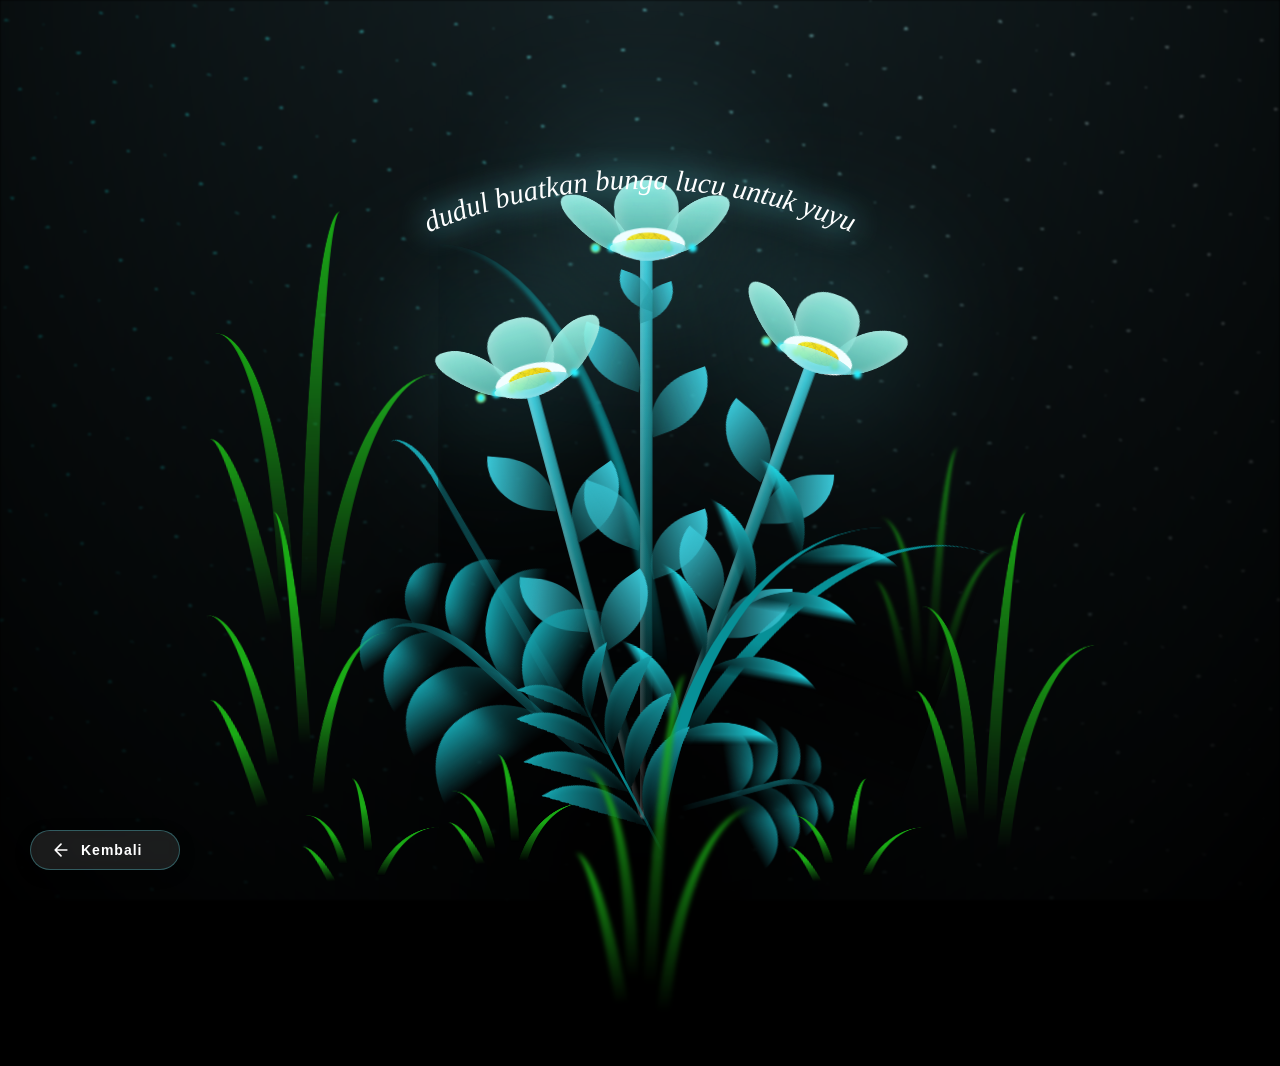
<file: bonus/flower.html>
<!DOCTYPE html>
<html lang="en">
<head>
    <meta charset="UTF-8">
    <meta http-equiv="X-UA-Compatible" content="IE=edge">
    <meta name="viewport" content="width=device-width, initial-scale=1.0">
    <link rel="stylesheet" href="css/main.css">
    <link rel="stylesheet" href="../mobile.css" media= "(max-width: 768px)">
    <link rel="icon" href="img/flowers.png" type="image/x-icon">
    <title>flowers</title>
</head>
<body class="container typing">
  
  <!-- Pembuat code: https://codepen.io/mdusmanansari/pen/BamepLe -->
    <div class="night"></div>
    <div class="flowers">
      <div class="flower flower--1">
        <div class="flower__leafs flower__leafs--1">
          <div class="flower__leaf flower__leaf--1"></div>
          <div class="flower__leaf flower__leaf--2"></div>
          <div class="flower__leaf flower__leaf--3"></div>
          <div class="flower__leaf flower__leaf--4"></div>
          <div class="flower__white-circle"></div>
  
          <div class="flower__light flower__light--1"></div>
          <div class="flower__light flower__light--2"></div>
          <div class="flower__light flower__light--3"></div>
          <div class="flower__light flower__light--4"></div>
          <div class="flower__light flower__light--5"></div>
          <div class="flower__light flower__light--6"></div>
          <div class="flower__light flower__light--7"></div>
          <div class="flower__light flower__light--8"></div>
  
        </div>
        <div class="flower__line">
          <div class="flower__line__leaf flower__line__leaf--1"></div>
          <div class="flower__line__leaf flower__line__leaf--2"></div>
          <div class="flower__line__leaf flower__line__leaf--3"></div>
          <div class="flower__line__leaf flower__line__leaf--4"></div>
          <div class="flower__line__leaf flower__line__leaf--5"></div>
          <div class="flower__line__leaf flower__line__leaf--6"></div>
        </div>
      </div>
  
      <div class="flower flower--2">
        <div class="flower__leafs flower__leafs--2">
          <div class="flower__leaf flower__leaf--1"></div>
          <div class="flower__leaf flower__leaf--2"></div>
          <div class="flower__leaf flower__leaf--3"></div>
          <div class="flower__leaf flower__leaf--4"></div>
          <div class="flower__white-circle"></div>
  
          <div class="flower__light flower__light--1"></div>
          <div class="flower__light flower__light--2"></div>
          <div class="flower__light flower__light--3"></div>
          <div class="flower__light flower__light--4"></div>
          <div class="flower__light flower__light--5"></div>
          <div class="flower__light flower__light--6"></div>
          <div class="flower__light flower__light--7"></div>
          <div class="flower__light flower__light--8"></div>
  
        </div>
        <div class="flower__line">
          <div class="flower__line__leaf flower__line__leaf--1"></div>
          <div class="flower__line__leaf flower__line__leaf--2"></div>
          <div class="flower__line__leaf flower__line__leaf--3"></div>
          <div class="flower__line__leaf flower__line__leaf--4"></div>
        </div>
      </div>
  
      <div class="flower flower--3">
        <div class="flower__leafs flower__leafs--3">
          <div class="flower__leaf flower__leaf--1"></div>
          <div class="flower__leaf flower__leaf--2"></div>
          <div class="flower__leaf flower__leaf--3"></div>
          <div class="flower__leaf flower__leaf--4"></div>
          <div class="flower__white-circle"></div>
  
          <div class="flower__light flower__light--1"></div>
          <div class="flower__light flower__light--2"></div>
          <div class="flower__light flower__light--3"></div>
          <div class="flower__light flower__light--4"></div>
          <div class="flower__light flower__light--5"></div>
          <div class="flower__light flower__light--6"></div>
          <div class="flower__light flower__light--7"></div>
          <div class="flower__light flower__light--8"></div>
  
        </div>
        <div class="flower__line">
          <div class="flower__line__leaf flower__line__leaf--1"></div>
          <div class="flower__line__leaf flower__line__leaf--2"></div>
          <div class="flower__line__leaf flower__line__leaf--3"></div>
          <div class="flower__line__leaf flower__line__leaf--4"></div>
        </div>
      </div>
  
      <div class="grow-ans" style="--d:1.2s">
        <div class="flower__g-long">
          <div class="flower__g-long__top"></div>
          <div class="flower__g-long__bottom"></div>
        </div>
      </div>
  
      <div class="growing-grass">
        <div class="flower__grass flower__grass--1">
          <div class="flower__grass--top"></div>
          <div class="flower__grass--bottom"></div>
          <div class="flower__grass__leaf flower__grass__leaf--1"></div>
          <div class="flower__grass__leaf flower__grass__leaf--2"></div>
          <div class="flower__grass__leaf flower__grass__leaf--3"></div>
          <div class="flower__grass__leaf flower__grass__leaf--4"></div>
          <div class="flower__grass__leaf flower__grass__leaf--5"></div>
          <div class="flower__grass__leaf flower__grass__leaf--6"></div>
          <div class="flower__grass__leaf flower__grass__leaf--7"></div>
          <div class="flower__grass__leaf flower__grass__leaf--8"></div>
          <div class="flower__grass__overlay"></div>
        </div>
      </div>
  
      <div class="growing-grass">
        <div class="flower__grass flower__grass--2">
          <div class="flower__grass--top"></div>
          <div class="flower__grass--bottom"></div>
          <div class="flower__grass__leaf flower__grass__leaf--1"></div>
          <div class="flower__grass__leaf flower__grass__leaf--2"></div>
          <div class="flower__grass__leaf flower__grass__leaf--3"></div>
          <div class="flower__grass__leaf flower__grass__leaf--4"></div>
          <div class="flower__grass__leaf flower__grass__leaf--5"></div>
          <div class="flower__grass__leaf flower__grass__leaf--6"></div>
          <div class="flower__grass__leaf flower__grass__leaf--7"></div>
          <div class="flower__grass__leaf flower__grass__leaf--8"></div>
          <div class="flower__grass__overlay"></div>
        </div>
      </div>
  
      <div class="grow-ans" style="--d:2.4s">
        <div class="flower__g-right flower__g-right--1">
          <div class="leaf"></div>
        </div>
      </div>
  
      <div class="grow-ans" style="--d:2.8s">
        <div class="flower__g-right flower__g-right--2">
          <div class="leaf"></div>
        </div>
      </div>
  
      <div class="grow-ans" style="--d:2.8s">
        <div class="flower__g-front">
          <div class="flower__g-front__leaf-wrapper flower__g-front__leaf-wrapper--1">
            <div class="flower__g-front__leaf"></div>
          </div>
          <div class="flower__g-front__leaf-wrapper flower__g-front__leaf-wrapper--2">
            <div class="flower__g-front__leaf"></div>
          </div>
          <div class="flower__g-front__leaf-wrapper flower__g-front__leaf-wrapper--3">
            <div class="flower__g-front__leaf"></div>
          </div>
          <div class="flower__g-front__leaf-wrapper flower__g-front__leaf-wrapper--4">
            <div class="flower__g-front__leaf"></div>
          </div>
          <div class="flower__g-front__leaf-wrapper flower__g-front__leaf-wrapper--5">
            <div class="flower__g-front__leaf"></div>
          </div>
          <div class="flower__g-front__leaf-wrapper flower__g-front__leaf-wrapper--6">
            <div class="flower__g-front__leaf"></div>
          </div>
          <div class="flower__g-front__leaf-wrapper flower__g-front__leaf-wrapper--7">
            <div class="flower__g-front__leaf"></div>
          </div>
          <div class="flower__g-front__leaf-wrapper flower__g-front__leaf-wrapper--8">
            <div class="flower__g-front__leaf"></div>
          </div>
          <div class="flower__g-front__line"></div>
        </div>
      </div>
  
      <div class="grow-ans" style="--d:3.2s">
        <div class="flower__g-fr">
          <div class="leaf"></div>
          <div class="flower__g-fr__leaf flower__g-fr__leaf--1"></div>
          <div class="flower__g-fr__leaf flower__g-fr__leaf--2"></div>
          <div class="flower__g-fr__leaf flower__g-fr__leaf--3"></div>
          <div class="flower__g-fr__leaf flower__g-fr__leaf--4"></div>
          <div class="flower__g-fr__leaf flower__g-fr__leaf--5"></div>
          <div class="flower__g-fr__leaf flower__g-fr__leaf--6"></div>
          <div class="flower__g-fr__leaf flower__g-fr__leaf--7"></div>
          <div class="flower__g-fr__leaf flower__g-fr__leaf--8"></div>
        </div>
      </div>
  
      <div class="long-g long-g--0">
        <div class="grow-ans" style="--d:3s">
          <div class="leaf leaf--0"></div>
        </div>
        <div class="grow-ans" style="--d:2.2s">
          <div class="leaf leaf--1"></div>
        </div>
        <div class="grow-ans" style="--d:3.4s">
          <div class="leaf leaf--2"></div>
        </div>
        <div class="grow-ans" style="--d:3.6s">
          <div class="leaf leaf--3"></div>
        </div>
      </div>
  
      <div class="long-g long-g--1">
        <div class="grow-ans" style="--d:3.6s">
          <div class="leaf leaf--0"></div>
        </div>
        <div class="grow-ans" style="--d:3.8s">
          <div class="leaf leaf--1"></div>
        </div>
        <div class="grow-ans" style="--d:4s">
          <div class="leaf leaf--2"></div>
        </div>
        <div class="grow-ans" style="--d:4.2s">
          <div class="leaf leaf--3"></div>
        </div>
      </div>
  
      <div class="long-g long-g--2">
        <div class="grow-ans" style="--d:4s">
          <div class="leaf leaf--0"></div>
        </div>
        <div class="grow-ans" style="--d:4.2s">
          <div class="leaf leaf--1"></div>
        </div>
        <div class="grow-ans" style="--d:4.4s">
          <div class="leaf leaf--2"></div>
        </div>
        <div class="grow-ans" style="--d:4.6s">
          <div class="leaf leaf--3"></div>
        </div>
      </div>
  
      <div class="long-g long-g--3">
        <div class="grow-ans" style="--d:4s">
          <div class="leaf leaf--0"></div>
        </div>
        <div class="grow-ans" style="--d:4.2s">
          <div class="leaf leaf--1"></div>
        </div>
        <div class="grow-ans" style="--d:3s">
          <div class="leaf leaf--2"></div>
        </div>
        <div class="grow-ans" style="--d:3.6s">
          <div class="leaf leaf--3"></div>
        </div>
      </div>
  
      <div class="long-g long-g--4">
        <div class="grow-ans" style="--d:4s">
          <div class="leaf leaf--0"></div>
        </div>
        <div class="grow-ans" style="--d:4.2s">
          <div class="leaf leaf--1"></div>
        </div>
        <div class="grow-ans" style="--d:3s">
          <div class="leaf leaf--2"></div>
        </div>
        <div class="grow-ans" style="--d:3.6s">
          <div class="leaf leaf--3"></div>
        </div>
      </div>
  
      <div class="long-g long-g--5">
        <div class="grow-ans" style="--d:4s">
          <div class="leaf leaf--0"></div>
        </div>
        <div class="grow-ans" style="--d:4.2s">
          <div class="leaf leaf--1"></div>
        </div>
        <div class="grow-ans" style="--d:3s">
          <div class="leaf leaf--2"></div>
        </div>
        <div class="grow-ans" style="--d:3.6s">
          <div class="leaf leaf--3"></div>
        </div>
      </div>
  
      <div class="long-g long-g--6">
        <div class="grow-ans" style="--d:4.2s">
          <div class="leaf leaf--0"></div>
        </div>
        <div class="grow-ans" style="--d:4.4s">
          <div class="leaf leaf--1"></div>
        </div>
        <div class="grow-ans" style="--d:4.6s">
          <div class="leaf leaf--2"></div>
        </div>
        <div class="grow-ans" style="--d:4.8s">
          <div class="leaf leaf--3"></div>
        </div>
      </div>
  
      <div class="long-g long-g--7">
        <div class="grow-ans" style="--d:3s">
          <div class="leaf leaf--0"></div>
        </div>
        <div class="grow-ans" style="--d:3.2s">
          <div class="leaf leaf--1"></div>
        </div>
        <div class="grow-ans" style="--d:3.5s">
          <div class="leaf leaf--2"></div>
        </div>
        <div class="grow-ans" style="--d:3.6s">
          <div class="leaf leaf--3"></div>
        </div>
      </div>
    </div>



<div id="dynamic-surprise-yuyu" style="
position: fixed;
    top: 5%; /* Kasih jarak dikit dari paling atas */
    left: 50%;
    transform: translateX(-50%);
    width: 95%; /* Jangan 100% biar gak mepet pinggir layar HP */
    max-width: 900px;
    z-index: 9999;
    pointer-events: none;
">
    <svg viewBox="0 0 500 200" style="overflow: visible;">
        <path id="lovePathDynamic" d="M 50,150 Q 250,10 450,150" fill="transparent" />
        <text style="
font-family: 'Georgia', serif;
            font-style: italic;
            fill: #ffffff;
            filter: drop-shadow(0 0 8px #6bf0ff);
            text-anchor: middle;
        ">
            <textPath id="text-target" href="#lovePathDynamic" startOffset="50%">
                </textPath>
        </text>
    </svg>

    <script>
        const messages = [
            "dudul buatkan bunga lucu untuk yuyu",
            "semoga yuyuna suka ya",
            "terimakasih sudah selalu ada buat dudul",
            "dan terimakasih tetap mau bertahan",
            "senang rasanya bisa mengenal yuyu",
            "dudul disini tetap bersyukur",
            "karena yuyu ada dikehidupan dudul",
            "semoga yuyu senang",
            "dengan web buatan dudul yang sederhana",
        ];

        let i = 0;
        const textElement = document.getElementById('text-target');

        function updateText() {
            textElement.style.transition = "opacity 1s";
            textElement.style.opacity = 0;

            setTimeout(() => {
                textElement.textContent = messages[i];
                textElement.style.opacity = 1;
                
                i = (i + 1) % messages.length;
            }, 1000);
        }
        updateText();
        setInterval(updateText, 5000);
    </script>

    <style>
        #text-target {
            transition: opacity 1s ease-in-out;
        }
    </style>
</div>

<a href="../index.html" class="btn-back">
  <svg width="20" height="20" viewBox="0 0 24 24" fill="none" stroke="currentColor" stroke-width="2" stroke-linecap="round" stroke-linejoin="round">
    <path d="M19 12H5M12 19l-7-7 7-7"/>
  </svg>
  <span>Kembali</span>
</a>

<style>
  .btn-back {
    position: fixed;
    bottom: 30px;
    left: 30px;
    display: flex;
    align-items: center;
    gap: 10px;
    padding: 12px 20px;
    width: 150px;
    height: 40px;
    background: rgba(255, 255, 255, 0.1);
    backdrop-filter: blur(10px);
    -webkit-backdrop-filter: blur(10px);
    border: 1px solid rgba(107, 240, 255, 0.3);
    border-radius: 50px;
    color: #ffffff;
    text-decoration: none;
    font-family: 'Arial', sans-serif;
    font-size: 14px;
    font-weight: bold;
    letter-spacing: 1px;
    z-index: 10000;
    transition: all 0.3s ease;
    box-shadow: 0 4px 15px rgba(0, 0, 0, 0.3);
  }

  .btn-back:hover {
    background: rgba(107, 240, 255, 0.2);
    border-color: #6bf0ff;
    transform: translateY(-3px);
    box-shadow: 0 0 20px rgba(107, 240, 255, 0.5);
    color: #6bf0ff;
  }

  .btn-back svg {
    transition: transform 0.3s ease;
  }

  .btn-back:hover svg {
    transform: translateX(-5px);
  }

  /* Responsif buat HP */
  @media (max-width: 600px) {
    .btn-back {
      bottom: 20px;
      left: 20px;
      padding: 10px 16px;
      font-size: 12px;
    }
  }
</style>

    <script src="main.js"></script>
  </body>
</html>
</file>
<file: bonus/css/main.css>
*,
*::after,
*::before {
  padding: 0;
  margin: 0;
  box-sizing: border-box;
}

:root {
  --dark-color: #000;
}

body {
  display: flex;
  align-items: flex-end;
  justify-content: center;
  min-height: 100vh;
  background-color: var(--dark-color);
  overflow: hidden;
  perspective: 1000px;
}


.night {
  position: fixed;
  left: 50%;
  top: 0;
  transform: translateX(-50%);
  width: 100%;
  height: 100%;
  filter: blur(0.1vmin);
  background-image: radial-gradient(ellipse at top, transparent 0%, var(--dark-color)), radial-gradient(ellipse at bottom, var(--dark-color), rgba(145, 233, 255, 0.2)), repeating-linear-gradient(220deg, rgb(0, 0, 0) 0px, rgb(0, 0, 0) 19px, transparent 19px, transparent 22px), repeating-linear-gradient(189deg, rgb(0, 0, 0) 0px, rgb(0, 0, 0) 19px, transparent 19px, transparent 22px), repeating-linear-gradient(148deg, rgb(0, 0, 0) 0px, rgb(0, 0, 0) 19px, transparent 19px, transparent 22px), linear-gradient(90deg, rgb(0, 255, 250), rgb(240, 240, 240));
}

.flowers {
  position: relative;
  transform: scale(0.9);
}

.flower {
  position: absolute;
  bottom: 10vmin;
  transform-origin: bottom center;
  z-index: 10;
  --fl-speed: 0.8s;
}
.flower--1 {
  -webkit-animation: moving-flower-1 4s linear infinite;
          animation: moving-flower-1 4s linear infinite;
}
.flower--1 .flower__line {
  height: 70vmin;
  -webkit-animation-delay: 0.3s;
          animation-delay: 0.3s;
}
.flower--1 .flower__line__leaf--1 {
  -webkit-animation: blooming-leaf-right var(--fl-speed) 1.6s backwards;
          animation: blooming-leaf-right var(--fl-speed) 1.6s backwards;
}
.flower--1 .flower__line__leaf--2 {
  -webkit-animation: blooming-leaf-right var(--fl-speed) 1.4s backwards;
          animation: blooming-leaf-right var(--fl-speed) 1.4s backwards;
}
.flower--1 .flower__line__leaf--3 {
  -webkit-animation: blooming-leaf-left var(--fl-speed) 1.2s backwards;
          animation: blooming-leaf-left var(--fl-speed) 1.2s backwards;
}
.flower--1 .flower__line__leaf--4 {
  -webkit-animation: blooming-leaf-left var(--fl-speed) 1s backwards;
          animation: blooming-leaf-left var(--fl-speed) 1s backwards;
}
.flower--1 .flower__line__leaf--5 {
  -webkit-animation: blooming-leaf-right var(--fl-speed) 1.8s backwards;
          animation: blooming-leaf-right var(--fl-speed) 1.8s backwards;
}
.flower--1 .flower__line__leaf--6 {
  -webkit-animation: blooming-leaf-left var(--fl-speed) 2s backwards;
          animation: blooming-leaf-left var(--fl-speed) 2s backwards;
}
.flower--2 {
  left: 50%;
  transform: rotate(20deg);
  -webkit-animation: moving-flower-2 4s linear infinite;
          animation: moving-flower-2 4s linear infinite;
}
.flower--2 .flower__line {
  height: 60vmin;
  -webkit-animation-delay: 0.6s;
          animation-delay: 0.6s;
}
.flower--2 .flower__line__leaf--1 {
  -webkit-animation: blooming-leaf-right var(--fl-speed) 1.9s backwards;
          animation: blooming-leaf-right var(--fl-speed) 1.9s backwards;
}
.flower--2 .flower__line__leaf--2 {
  -webkit-animation: blooming-leaf-right var(--fl-speed) 1.7s backwards;
          animation: blooming-leaf-right var(--fl-speed) 1.7s backwards;
}
.flower--2 .flower__line__leaf--3 {
  -webkit-animation: blooming-leaf-left var(--fl-speed) 1.5s backwards;
          animation: blooming-leaf-left var(--fl-speed) 1.5s backwards;
}
.flower--2 .flower__line__leaf--4 {
  -webkit-animation: blooming-leaf-left var(--fl-speed) 1.3s backwards;
          animation: blooming-leaf-left var(--fl-speed) 1.3s backwards;
}
.flower--3 {
  left: 50%;
  transform: rotate(-15deg);
  -webkit-animation: moving-flower-3 4s linear infinite;
          animation: moving-flower-3 4s linear infinite;
}
.flower--3 .flower__line {
  -webkit-animation-delay: 0.9s;
          animation-delay: 0.9s;
}
.flower--3 .flower__line__leaf--1 {
  -webkit-animation: blooming-leaf-right var(--fl-speed) 2.5s backwards;
          animation: blooming-leaf-right var(--fl-speed) 2.5s backwards;
}
.flower--3 .flower__line__leaf--2 {
  -webkit-animation: blooming-leaf-right var(--fl-speed) 2.3s backwards;
          animation: blooming-leaf-right var(--fl-speed) 2.3s backwards;
}
.flower--3 .flower__line__leaf--3 {
  -webkit-animation: blooming-leaf-left var(--fl-speed) 2.1s backwards;
          animation: blooming-leaf-left var(--fl-speed) 2.1s backwards;
}
.flower--3 .flower__line__leaf--4 {
  -webkit-animation: blooming-leaf-left var(--fl-speed) 1.9s backwards;
          animation: blooming-leaf-left var(--fl-speed) 1.9s backwards;
}
.flower__leafs {
  position: relative;
  -webkit-animation: blooming-flower 2s backwards;
          animation: blooming-flower 2s backwards;
}
.flower__leafs--1 {
  -webkit-animation-delay: 1.1s;
          animation-delay: 1.1s;
}
.flower__leafs--2 {
  -webkit-animation-delay: 1.4s;
          animation-delay: 1.4s;
}
.flower__leafs--3 {
  -webkit-animation-delay: 1.7s;
          animation-delay: 1.7s;
}
.flower__leafs::after {
  content: "";
  position: absolute;
  left: 0;
  top: 0;
  transform: translate(-50%, -100%);
  width: 8vmin;
  height: 8vmin;
  background-color: #6bf0ff;
  filter: blur(10vmin);
}
.flower__leaf {
  position: absolute;
  bottom: 0;
  left: 50%;
  width: 8vmin;
  height: 11vmin;
  border-radius: 51% 49% 47% 53%/44% 45% 55% 69%;
  background-color: #a7ffee;
  background-image: linear-gradient(to top, #54b8aa, #a7ffee);
  transform-origin: bottom center;
  opacity: 0.9;
  box-shadow: inset 0 0 2vmin rgba(255, 255, 255, 0.5);
}
.flower__leaf--1 {
  transform: translate(-10%, 1%) rotateY(40deg) rotateX(-50deg);
}
.flower__leaf--2 {
  transform: translate(-50%, -4%) rotateX(40deg);
}
.flower__leaf--3 {
  transform: translate(-90%, 0%) rotateY(45deg) rotateX(50deg);
}
.flower__leaf--4 {
  width: 8vmin;
  height: 8vmin;
  transform-origin: bottom left;
  border-radius: 4vmin 10vmin 4vmin 4vmin;
  transform: translate(0%, 18%) rotateX(70deg) rotate(-43deg);
  background-image: linear-gradient(to top, #39c6d6, #a7ffee);
  z-index: 1;
  opacity: 0.8;
}
.flower__white-circle {
  position: absolute;
  left: -3.5vmin;
  top: -3vmin;
  width: 9vmin;
  height: 4vmin;
  border-radius: 50%;
  background-color: #fff;
}
.flower__white-circle::after {
  content: "";
  position: absolute;
  left: 50%;
  top: 45%;
  transform: translate(-50%, -50%);
  width: 60%;
  height: 60%;
  border-radius: inherit;
  background-image: repeating-linear-gradient(135deg, rgba(0, 0, 0, 0.03) 0px, rgba(0, 0, 0, 0.03) 1px, transparent 1px, transparent 12px), repeating-linear-gradient(45deg, rgba(0, 0, 0, 0.03) 0px, rgba(0, 0, 0, 0.03) 1px, transparent 1px, transparent 12px), repeating-linear-gradient(67.5deg, rgba(0, 0, 0, 0.03) 0px, rgba(0, 0, 0, 0.03) 1px, transparent 1px, transparent 12px), repeating-linear-gradient(135deg, rgba(0, 0, 0, 0.03) 0px, rgba(0, 0, 0, 0.03) 1px, transparent 1px, transparent 12px), repeating-linear-gradient(45deg, rgba(0, 0, 0, 0.03) 0px, rgba(0, 0, 0, 0.03) 1px, transparent 1px, transparent 12px), repeating-linear-gradient(112.5deg, rgba(0, 0, 0, 0.03) 0px, rgba(0, 0, 0, 0.03) 1px, transparent 1px, transparent 12px), repeating-linear-gradient(112.5deg, rgba(0, 0, 0, 0.03) 0px, rgba(0, 0, 0, 0.03) 1px, transparent 1px, transparent 12px), repeating-linear-gradient(45deg, rgba(0, 0, 0, 0.03) 0px, rgba(0, 0, 0, 0.03) 1px, transparent 1px, transparent 12px), repeating-linear-gradient(22.5deg, rgba(0, 0, 0, 0.03) 0px, rgba(0, 0, 0, 0.03) 1px, transparent 1px, transparent 12px), repeating-linear-gradient(45deg, rgba(0, 0, 0, 0.03) 0px, rgba(0, 0, 0, 0.03) 1px, transparent 1px, transparent 12px), repeating-linear-gradient(22.5deg, rgba(0, 0, 0, 0.03) 0px, rgba(0, 0, 0, 0.03) 1px, transparent 1px, transparent 12px), repeating-linear-gradient(135deg, rgba(0, 0, 0, 0.03) 0px, rgba(0, 0, 0, 0.03) 1px, transparent 1px, transparent 12px), repeating-linear-gradient(157.5deg, rgba(0, 0, 0, 0.03) 0px, rgba(0, 0, 0, 0.03) 1px, transparent 1px, transparent 12px), repeating-linear-gradient(67.5deg, rgba(0, 0, 0, 0.03) 0px, rgba(0, 0, 0, 0.03) 1px, transparent 1px, transparent 12px), repeating-linear-gradient(67.5deg, rgba(0, 0, 0, 0.03) 0px, rgba(0, 0, 0, 0.03) 1px, transparent 1px, transparent 12px), linear-gradient(90deg, rgb(255, 235, 18), rgb(255, 206, 0));
}
.flower__line {
  height: 55vmin;
  width: 1.5vmin;
  background-image: linear-gradient(to left, rgba(0, 0, 0, 0.2), transparent, rgba(255, 255, 255, 0.2)), linear-gradient(to top, transparent 10%, #14757a, #39c6d6);
  box-shadow: inset 0 0 2px rgba(0, 0, 0, 0.5);
  -webkit-animation: grow-flower-tree 4s backwards;
          animation: grow-flower-tree 4s backwards;
}
.flower__line__leaf {
  --w: 7vmin;
  --h: calc(var(--w) + 2vmin);
  position: absolute;
  top: 20%;
  left: 90%;
  width: var(--w);
  height: var(--h);
  border-top-right-radius: var(--h);
  border-bottom-left-radius: var(--h);
  background-image: linear-gradient(to top, rgba(20, 117, 122, 0.4), #39c6d6);
}
.flower__line__leaf--1 {
  transform: rotate(70deg) rotateY(30deg);
}
.flower__line__leaf--2 {
  top: 45%;
  transform: rotate(70deg) rotateY(30deg);
}
.flower__line__leaf--3, .flower__line__leaf--4, .flower__line__leaf--6 {
  border-top-right-radius: 0;
  border-bottom-left-radius: 0;
  border-top-left-radius: var(--h);
  border-bottom-right-radius: var(--h);
  left: -460%;
  top: 12%;
  transform: rotate(-70deg) rotateY(30deg);
}
.flower__line__leaf--4 {
  top: 40%;
}
.flower__line__leaf--5 {
  top: 0;
  transform-origin: left;
  transform: rotate(70deg) rotateY(30deg) scale(0.6);
}
.flower__line__leaf--6 {
  top: -2%;
  left: -450%;
  transform-origin: right;
  transform: rotate(-70deg) rotateY(30deg) scale(0.6);
}
.flower__light {
  position: absolute;
  bottom: 0vmin;
  width: 1vmin;
  height: 1vmin;
  background-color: rgb(255, 251, 0);
  border-radius: 50%;
  filter: blur(0.2vmin);
  -webkit-animation: light-ans 4s linear infinite backwards;
          animation: light-ans 4s linear infinite backwards;
}
.flower__light:nth-child(odd) {
  background-color: #23f0ff;
}
.flower__light--1 {
  left: -2vmin;
  -webkit-animation-delay: 1s;
          animation-delay: 1s;
}
.flower__light--2 {
  left: 3vmin;
  -webkit-animation-delay: 0.5s;
          animation-delay: 0.5s;
}
.flower__light--3 {
  left: -6vmin;
  -webkit-animation-delay: 0.3s;
          animation-delay: 0.3s;
}
.flower__light--4 {
  left: 6vmin;
  -webkit-animation-delay: 0.9s;
          animation-delay: 0.9s;
}
.flower__light--5 {
  left: -1vmin;
  -webkit-animation-delay: 1.5s;
          animation-delay: 1.5s;
}
.flower__light--6 {
  left: -4vmin;
  -webkit-animation-delay: 3s;
          animation-delay: 3s;
}
.flower__light--7 {
  left: 3vmin;
  -webkit-animation-delay: 2s;
          animation-delay: 2s;
}
.flower__light--8 {
  left: -6vmin;
  -webkit-animation-delay: 3.5s;
          animation-delay: 3.5s;
}
.flower__grass {
  --c: #159faa;
  --line-w: 1.5vmin;
  position: absolute;
  bottom: 12vmin;
  left: -7vmin;
  display: flex;
  flex-direction: column;
  align-items: flex-end;
  z-index: 20;
  transform-origin: bottom center;
  transform: rotate(-48deg) rotateY(40deg);
}
.flower__grass--1 {
  -webkit-animation: moving-grass 2s linear infinite;
          animation: moving-grass 2s linear infinite;
}
.flower__grass--2 {
  left: 2vmin;
  bottom: 10vmin;
  transform: scale(0.5) rotate(75deg) rotateX(10deg) rotateY(-200deg);
  opacity: 0.8;
  z-index: 0;
  -webkit-animation: moving-grass--2 1.5s linear infinite;
          animation: moving-grass--2 1.5s linear infinite;
}
.flower__grass--top {
  width: 7vmin;
  height: 10vmin;
  border-top-right-radius: 100%;
  border-right: var(--line-w) solid var(--c);
  transform-origin: bottom center;
  transform: rotate(-2deg);
}
.flower__grass--bottom {
  margin-top: -2px;
  width: var(--line-w);
  height: 25vmin;
  background-image: linear-gradient(to top, transparent, var(--c));
}
.flower__grass__leaf {
  --size: 10vmin;
  position: absolute;
  width: calc(var(--size) * 2.1);
  height: var(--size);
  border-top-left-radius: var(--size);
  border-top-right-radius: var(--size);
  background-image: linear-gradient(to top, transparent, transparent 30%, var(--c));
  z-index: 100;
}
.flower__grass__leaf--1 {
  top: -6%;
  left: 30%;
  --size: 6vmin;
  transform: rotate(-20deg);
  -webkit-animation: growing-grass-ans--1 2s 2.6s backwards;
          animation: growing-grass-ans--1 2s 2.6s backwards;
}
@-webkit-keyframes growing-grass-ans--1 {
  0% {
    transform-origin: bottom left;
    transform: rotate(-20deg) scale(0);
  }
}
@keyframes growing-grass-ans--1 {
  0% {
    transform-origin: bottom left;
    transform: rotate(-20deg) scale(0);
  }
}
.flower__grass__leaf--2 {
  top: -5%;
  left: -110%;
  --size: 6vmin;
  transform: rotate(10deg);
  -webkit-animation: growing-grass-ans--2 2s 2.4s linear backwards;
          animation: growing-grass-ans--2 2s 2.4s linear backwards;
}
@-webkit-keyframes growing-grass-ans--2 {
  0% {
    transform-origin: bottom right;
    transform: rotate(10deg) scale(0);
  }
}
@keyframes growing-grass-ans--2 {
  0% {
    transform-origin: bottom right;
    transform: rotate(10deg) scale(0);
  }
}
.flower__grass__leaf--3 {
  top: 5%;
  left: 60%;
  --size: 8vmin;
  transform: rotate(-18deg) rotateX(-20deg);
  -webkit-animation: growing-grass-ans--3 2s 2.2s linear backwards;
          animation: growing-grass-ans--3 2s 2.2s linear backwards;
}
@-webkit-keyframes growing-grass-ans--3 {
  0% {
    transform-origin: bottom left;
    transform: rotate(-18deg) rotateX(-20deg) scale(0);
  }
}
@keyframes growing-grass-ans--3 {
  0% {
    transform-origin: bottom left;
    transform: rotate(-18deg) rotateX(-20deg) scale(0);
  }
}
.flower__grass__leaf--4 {
  top: 6%;
  left: -135%;
  --size: 8vmin;
  transform: rotate(2deg);
  -webkit-animation: growing-grass-ans--4 2s 2s linear backwards;
          animation: growing-grass-ans--4 2s 2s linear backwards;
}
@-webkit-keyframes growing-grass-ans--4 {
  0% {
    transform-origin: bottom right;
    transform: rotate(2deg) scale(0);
  }
}
@keyframes growing-grass-ans--4 {
  0% {
    transform-origin: bottom right;
    transform: rotate(2deg) scale(0);
  }
}
.flower__grass__leaf--5 {
  top: 20%;
  left: 60%;
  --size: 10vmin;
  transform: rotate(-24deg) rotateX(-20deg);
  -webkit-animation: growing-grass-ans--5 2s 1.8s linear backwards;
          animation: growing-grass-ans--5 2s 1.8s linear backwards;
}
@-webkit-keyframes growing-grass-ans--5 {
  0% {
    transform-origin: bottom left;
    transform: rotate(-24deg) rotateX(-20deg) scale(0);
  }
}
@keyframes growing-grass-ans--5 {
  0% {
    transform-origin: bottom left;
    transform: rotate(-24deg) rotateX(-20deg) scale(0);
  }
}
.flower__grass__leaf--6 {
  top: 22%;
  left: -180%;
  --size: 10vmin;
  transform: rotate(10deg);
  -webkit-animation: growing-grass-ans--6 2s 1.6s linear backwards;
          animation: growing-grass-ans--6 2s 1.6s linear backwards;
}
@-webkit-keyframes growing-grass-ans--6 {
  0% {
    transform-origin: bottom right;
    transform: rotate(10deg) scale(0);
  }
}
@keyframes growing-grass-ans--6 {
  0% {
    transform-origin: bottom right;
    transform: rotate(10deg) scale(0);
  }
}
.flower__grass__leaf--7 {
  top: 39%;
  left: 70%;
  --size: 10vmin;
  transform: rotate(-10deg);
  -webkit-animation: growing-grass-ans--7 2s 1.4s linear backwards;
          animation: growing-grass-ans--7 2s 1.4s linear backwards;
}
@-webkit-keyframes growing-grass-ans--7 {
  0% {
    transform-origin: bottom left;
    transform: rotate(-10deg) scale(0);
  }
}
@keyframes growing-grass-ans--7 {
  0% {
    transform-origin: bottom left;
    transform: rotate(-10deg) scale(0);
  }
}
.flower__grass__leaf--8 {
  top: 40%;
  left: -215%;
  --size: 11vmin;
  transform: rotate(10deg);
  -webkit-animation: growing-grass-ans--8 2s 1.2s linear backwards;
          animation: growing-grass-ans--8 2s 1.2s linear backwards;
}
@-webkit-keyframes growing-grass-ans--8 {
  0% {
    transform-origin: bottom right;
    transform: rotate(10deg) scale(0);
  }
}
@keyframes growing-grass-ans--8 {
  0% {
    transform-origin: bottom right;
    transform: rotate(10deg) scale(0);
  }
}
.flower__grass__overlay {
  position: absolute;
  top: -10%;
  right: 0%;
  width: 100%;
  height: 100%;
  background-color: rgba(0, 0, 0, 0.6);
  filter: blur(1.5vmin);
  z-index: 100;
}
.flower__g-long {
  --w: 2vmin;
  --h: 6vmin;
  --c: #159faa;
  position: absolute;
  bottom: 10vmin;
  left: -3vmin;
  transform-origin: bottom center;
  transform: rotate(-30deg) rotateY(-20deg);
  display: flex;
  flex-direction: column;
  align-items: flex-end;
  -webkit-animation: flower-g-long-ans 3s linear infinite;
          animation: flower-g-long-ans 3s linear infinite;
}
@-webkit-keyframes flower-g-long-ans {
  0%, 100% {
    transform: rotate(-30deg) rotateY(-20deg);
  }
  50% {
    transform: rotate(-32deg) rotateY(-20deg);
  }
}
@keyframes flower-g-long-ans {
  0%, 100% {
    transform: rotate(-30deg) rotateY(-20deg);
  }
  50% {
    transform: rotate(-32deg) rotateY(-20deg);
  }
}
.flower__g-long__top {
  top: calc(var(--h) * -1);
  width: calc(var(--w) + 1vmin);
  height: var(--h);
  border-top-right-radius: 100%;
  border-right: 0.7vmin solid var(--c);
  transform: translate(-0.7vmin, 1vmin);
}
.flower__g-long__bottom {
  width: var(--w);
  height: 50vmin;
  transform-origin: bottom center;
  background-image: linear-gradient(to top, transparent 30%, var(--c));
  box-shadow: inset 0 0 2px rgba(0, 0, 0, 0.5);
  -webkit-clip-path: polygon(35% 0, 65% 1%, 100% 100%, 0% 100%);
          clip-path: polygon(35% 0, 65% 1%, 100% 100%, 0% 100%);
}
.flower__g-right {
  position: absolute;
  bottom: 6vmin;
  left: -2vmin;
  transform-origin: bottom left;
  transform: rotate(20deg);
}
.flower__g-right .leaf {
  width: 30vmin;
  height: 50vmin;
  border-top-left-radius: 100%;
  border-left: 2vmin solid #079097;
  background-image: linear-gradient(to bottom, transparent, var(--dark-color) 60%);
  -webkit-mask-image: linear-gradient(to top, transparent 30%, #079097 60%);
}
.flower__g-right--1 {
  -webkit-animation: flower-g-right-ans 2.5s linear infinite;
          animation: flower-g-right-ans 2.5s linear infinite;
}
.flower__g-right--2 {
  left: 5vmin;
  transform: rotateY(-180deg);
  -webkit-animation: flower-g-right-ans--2 3s linear infinite;
          animation: flower-g-right-ans--2 3s linear infinite;
}
.flower__g-right--2 .leaf {
  height: 75vmin;
  filter: blur(0.3vmin);
  opacity: 0.8;
}
@-webkit-keyframes flower-g-right-ans {
  0%, 100% {
    transform: rotate(20deg);
  }
  50% {
    transform: rotate(24deg) rotateX(-20deg);
  }
}
@keyframes flower-g-right-ans {
  0%, 100% {
    transform: rotate(20deg);
  }
  50% {
    transform: rotate(24deg) rotateX(-20deg);
  }
}
@-webkit-keyframes flower-g-right-ans--2 {
  0%, 100% {
    transform: rotateY(-180deg) rotate(0deg) rotateX(-20deg);
  }
  50% {
    transform: rotateY(-180deg) rotate(6deg) rotateX(-20deg);
  }
}
@keyframes flower-g-right-ans--2 {
  0%, 100% {
    transform: rotateY(-180deg) rotate(0deg) rotateX(-20deg);
  }
  50% {
    transform: rotateY(-180deg) rotate(6deg) rotateX(-20deg);
  }
}
.flower__g-front {
  position: absolute;
  bottom: 6vmin;
  left: 2.5vmin;
  z-index: 100;
  transform-origin: bottom center;
  transform: rotate(-28deg) rotateY(30deg) scale(1.04);
  -webkit-animation: flower__g-front-ans 2s linear infinite;
          animation: flower__g-front-ans 2s linear infinite;
}
@-webkit-keyframes flower__g-front-ans {
  0%, 100% {
    transform: rotate(-28deg) rotateY(30deg) scale(1.04);
  }
  50% {
    transform: rotate(-35deg) rotateY(40deg) scale(1.04);
  }
}
@keyframes flower__g-front-ans {
  0%, 100% {
    transform: rotate(-28deg) rotateY(30deg) scale(1.04);
  }
  50% {
    transform: rotate(-35deg) rotateY(40deg) scale(1.04);
  }
}
.flower__g-front__line {
  width: 0.3vmin;
  height: 20vmin;
  background-image: linear-gradient(to top, transparent, #079097, transparent 100%);
  position: relative;
}
.flower__g-front__leaf-wrapper {
  position: absolute;
  top: 0;
  left: 0;
  transform-origin: bottom left;
  transform: rotate(10deg);
}
.flower__g-front__leaf-wrapper:nth-child(even) {
  left: 0vmin;
  transform: rotateY(-180deg) rotate(5deg);
  -webkit-animation: flower__g-front__leaf-left-ans 1s ease-in backwards;
          animation: flower__g-front__leaf-left-ans 1s ease-in backwards;
}
.flower__g-front__leaf-wrapper:nth-child(odd) {
  -webkit-animation: flower__g-front__leaf-ans 1s ease-in backwards;
          animation: flower__g-front__leaf-ans 1s ease-in backwards;
}
.flower__g-front__leaf-wrapper--1 {
  top: -8vmin;
  transform: scale(0.7);
  -webkit-animation: flower__g-front__leaf-ans 1s 5.5s ease-in backwards !important;
          animation: flower__g-front__leaf-ans 1s 5.5s ease-in backwards !important;
}
.flower__g-front__leaf-wrapper--2 {
  top: -8vmin;
  transform: rotateY(-180deg) scale(0.7) !important;
  -webkit-animation: flower__g-front__leaf-left-ans-2 1s 4.6s ease-in backwards !important;
          animation: flower__g-front__leaf-left-ans-2 1s 4.6s ease-in backwards !important;
}
.flower__g-front__leaf-wrapper--3 {
  top: -3vmin;
  -webkit-animation: flower__g-front__leaf-ans 1s 4.6s ease-in backwards;
          animation: flower__g-front__leaf-ans 1s 4.6s ease-in backwards;
}
.flower__g-front__leaf-wrapper--4 {
  top: -3vmin;
  transform: rotateY(-180deg) scale(0.9) !important;
  -webkit-animation: flower__g-front__leaf-left-ans-2 1s 4.6s ease-in backwards !important;
          animation: flower__g-front__leaf-left-ans-2 1s 4.6s ease-in backwards !important;
}
@-webkit-keyframes flower__g-front__leaf-left-ans-2 {
  0% {
    transform: rotateY(-180deg) scale(0);
  }
}
@keyframes flower__g-front__leaf-left-ans-2 {
  0% {
    transform: rotateY(-180deg) scale(0);
  }
}
.flower__g-front__leaf-wrapper--5, .flower__g-front__leaf-wrapper--6 {
  top: 2vmin;
}
.flower__g-front__leaf-wrapper--7, .flower__g-front__leaf-wrapper--8 {
  top: 6.5vmin;
}
.flower__g-front__leaf-wrapper--2 {
  -webkit-animation-delay: 5.2s !important;
          animation-delay: 5.2s !important;
}
.flower__g-front__leaf-wrapper--3 {
  -webkit-animation-delay: 4.9s !important;
          animation-delay: 4.9s !important;
}
.flower__g-front__leaf-wrapper--5 {
  -webkit-animation-delay: 4.3s !important;
          animation-delay: 4.3s !important;
}
.flower__g-front__leaf-wrapper--6 {
  -webkit-animation-delay: 4.1s !important;
          animation-delay: 4.1s !important;
}
.flower__g-front__leaf-wrapper--7 {
  -webkit-animation-delay: 3.8s !important;
          animation-delay: 3.8s !important;
}
.flower__g-front__leaf-wrapper--8 {
  -webkit-animation-delay: 3.5s !important;
          animation-delay: 3.5s !important;
}
@-webkit-keyframes flower__g-front__leaf-ans {
  0% {
    transform: rotate(10deg) scale(0);
  }
}
@keyframes flower__g-front__leaf-ans {
  0% {
    transform: rotate(10deg) scale(0);
  }
}
@-webkit-keyframes flower__g-front__leaf-left-ans {
  0% {
    transform: rotateY(-180deg) rotate(5deg) scale(0);
  }
}
@keyframes flower__g-front__leaf-left-ans {
  0% {
    transform: rotateY(-180deg) rotate(5deg) scale(0);
  }
}
.flower__g-front__leaf {
  width: 10vmin;
  height: 10vmin;
  border-radius: 100% 0% 0% 100%/100% 100% 0% 0%;
  box-shadow: inset 0 2px 1vmin hsla(184deg, 97%, 58%, 0.2);
  background-image: linear-gradient(to bottom left, transparent, var(--dark-color)), linear-gradient(to bottom right, #159faa 50%, transparent 50%, transparent);
  -webkit-mask-image: linear-gradient(to bottom right, #159faa 50%, transparent 50%, transparent);
  mask-image: linear-gradient(to bottom right, #159faa 50%, transparent 50%, transparent);
}
.flower__g-fr {
  position: absolute;
  bottom: -4vmin;
  left: vmin;
  transform-origin: bottom left;
  z-index: 10;
  -webkit-animation: flower__g-fr-ans 2s linear infinite;
          animation: flower__g-fr-ans 2s linear infinite;
}
@-webkit-keyframes flower__g-fr-ans {
  0%, 100% {
    transform: rotate(2deg);
  }
  50% {
    transform: rotate(4deg);
  }
}
@keyframes flower__g-fr-ans {
  0%, 100% {
    transform: rotate(2deg);
  }
  50% {
    transform: rotate(4deg);
  }
}
.flower__g-fr .leaf {
  width: 30vmin;
  height: 50vmin;
  border-top-left-radius: 100%;
  border-left: 2vmin solid #079097;
  -webkit-mask-image: linear-gradient(to top, transparent 25%, #079097 50%);
  position: relative;
  z-index: 1;
}
.flower__g-fr__leaf {
  position: absolute;
  top: 0;
  left: 0;
  width: 10vmin;
  height: 10vmin;
  border-radius: 100% 0% 0% 100%/100% 100% 0% 0%;
  box-shadow: inset 0 2px 1vmin hsla(184deg, 97%, 58%, 0.2);
  background-image: linear-gradient(to bottom left, transparent, var(--dark-color) 98%), linear-gradient(to bottom right, #23f0ff 45%, transparent 50%, transparent);
  -webkit-mask-image: linear-gradient(135deg, #159faa 40%, transparent 50%, transparent);
}
.flower__g-fr__leaf--1 {
  left: 20vmin;
  transform: rotate(45deg);
  -webkit-animation: flower__g-fr-leaft-ans-1 0.5s 5.2s linear backwards;
          animation: flower__g-fr-leaft-ans-1 0.5s 5.2s linear backwards;
}
@-webkit-keyframes flower__g-fr-leaft-ans-1 {
  0% {
    transform-origin: left;
    transform: rotate(45deg) scale(0);
  }
}
@keyframes flower__g-fr-leaft-ans-1 {
  0% {
    transform-origin: left;
    transform: rotate(45deg) scale(0);
  }
}
.flower__g-fr__leaf--2 {
  left: 12vmin;
  top: -7vmin;
  transform: rotate(25deg) rotateY(-180deg);
  -webkit-animation: flower__g-fr-leaft-ans-6 0.5s 5s linear backwards;
          animation: flower__g-fr-leaft-ans-6 0.5s 5s linear backwards;
}
.flower__g-fr__leaf--3 {
  left: 15vmin;
  top: 6vmin;
  transform: rotate(55deg);
  -webkit-animation: flower__g-fr-leaft-ans-5 0.5s 4.8s linear backwards;
          animation: flower__g-fr-leaft-ans-5 0.5s 4.8s linear backwards;
}
.flower__g-fr__leaf--4 {
  left: 6vmin;
  top: -2vmin;
  transform: rotate(25deg) rotateY(-180deg);
  -webkit-animation: flower__g-fr-leaft-ans-6 0.5s 4.6s linear backwards;
          animation: flower__g-fr-leaft-ans-6 0.5s 4.6s linear backwards;
}
.flower__g-fr__leaf--5 {
  left: 10vmin;
  top: 14vmin;
  transform: rotate(55deg);
  -webkit-animation: flower__g-fr-leaft-ans-5 0.5s 4.4s linear backwards;
          animation: flower__g-fr-leaft-ans-5 0.5s 4.4s linear backwards;
}
@-webkit-keyframes flower__g-fr-leaft-ans-5 {
  0% {
    transform-origin: left;
    transform: rotate(55deg) scale(0);
  }
}
@keyframes flower__g-fr-leaft-ans-5 {
  0% {
    transform-origin: left;
    transform: rotate(55deg) scale(0);
  }
}
.flower__g-fr__leaf--6 {
  left: 0vmin;
  top: 6vmin;
  transform: rotate(25deg) rotateY(-180deg);
  -webkit-animation: flower__g-fr-leaft-ans-6 0.5s 4.2s linear backwards;
          animation: flower__g-fr-leaft-ans-6 0.5s 4.2s linear backwards;
}
@-webkit-keyframes flower__g-fr-leaft-ans-6 {
  0% {
    transform-origin: right;
    transform: rotate(25deg) rotateY(-180deg) scale(0);
  }
}
@keyframes flower__g-fr-leaft-ans-6 {
  0% {
    transform-origin: right;
    transform: rotate(25deg) rotateY(-180deg) scale(0);
  }
}
.flower__g-fr__leaf--7 {
  left: 5vmin;
  top: 22vmin;
  transform: rotate(45deg);
  -webkit-animation: flower__g-fr-leaft-ans-7 0.5s 4s linear backwards;
          animation: flower__g-fr-leaft-ans-7 0.5s 4s linear backwards;
}
@-webkit-keyframes flower__g-fr-leaft-ans-7 {
  0% {
    transform-origin: left;
    transform: rotate(45deg) scale(0);
  }
}
@keyframes flower__g-fr-leaft-ans-7 {
  0% {
    transform-origin: left;
    transform: rotate(45deg) scale(0);
  }
}
.flower__g-fr__leaf--8 {
  left: -4vmin;
  top: 15vmin;
  transform: rotate(15deg) rotateY(-180deg);
  -webkit-animation: flower__g-fr-leaft-ans-8 0.5s 3.8s linear backwards;
          animation: flower__g-fr-leaft-ans-8 0.5s 3.8s linear backwards;
}
@-webkit-keyframes flower__g-fr-leaft-ans-8 {
  0% {
    transform-origin: right;
    transform: rotate(15deg) rotateY(-180deg) scale(0);
  }
}
@keyframes flower__g-fr-leaft-ans-8 {
  0% {
    transform-origin: right;
    transform: rotate(15deg) rotateY(-180deg) scale(0);
  }
}

.long-g {
  position: absolute;
  bottom: 25vmin;
  left: -42vmin;
  transform-origin: bottom left;
}
.long-g--1 {
  bottom: 0vmin;
  transform: scale(0.8) rotate(-5deg);
}
.long-g--1 .leaf {
  -webkit-mask-image: linear-gradient(to top, transparent 40%, #079097 80%) !important;
}
.long-g--1 .leaf--1 {
  --w: 5vmin;
  --h: 60vmin;
  left: -2vmin;
  transform: rotate(3deg) rotateY(-180deg);
}
.long-g--2, .long-g--3 {
  bottom: -3vmin;
  left: -35vmin;
  transform-origin: center;
  transform: scale(0.6) rotateX(60deg);
}
.long-g--2 .leaf, .long-g--3 .leaf {
  -webkit-mask-image: linear-gradient(to top, transparent 50%, #079097 80%) !important;
}
.long-g--2 .leaf--1, .long-g--3 .leaf--1 {
  left: -1vmin;
  transform: rotateY(-180deg);
}
.long-g--3 {
  left: -17vmin;
  bottom: 0vmin;
}
.long-g--3 .leaf {
  -webkit-mask-image: linear-gradient(to top, transparent 40%, #079097 80%) !important;
}
.long-g--4 {
  left: 25vmin;
  bottom: -3vmin;
  transform-origin: center;
  transform: scale(0.6) rotateX(60deg);
}
.long-g--4 .leaf {
  -webkit-mask-image: linear-gradient(to top, transparent 50%, #079097 80%) !important;
}
.long-g--5 {
  left: 42vmin;
  bottom: 0vmin;
  transform: scale(0.8) rotate(2deg);
}
.long-g--6 {
  left: 0vmin;
  bottom: -20vmin;
  z-index: 100;
  filter: blur(0.3vmin);
  transform: scale(0.8) rotate(2deg);
}
.long-g--7 {
  left: 35vmin;
  bottom: 20vmin;
  z-index: -1;
  filter: blur(0.3vmin);
  transform: scale(0.6) rotate(2deg);
  opacity: 0.7;
}
.long-g .leaf {
  --w: 15vmin;
  --h: 40vmin;
  --c: #1aaa15;
  position: absolute;
  bottom: 0;
  width: var(--w);
  height: var(--h);
  border-top-left-radius: 100%;
  border-left: 2vmin solid var(--c);
  -webkit-mask-image: linear-gradient(to top, transparent 20%, var(--dark-color));
  transform-origin: bottom center;
}
.long-g .leaf--0 {
  left: 2vmin;
  -webkit-animation: leaf-ans-1 4s linear infinite;
          animation: leaf-ans-1 4s linear infinite;
}
.long-g .leaf--1 {
  --w: 5vmin;
  --h: 60vmin;
  -webkit-animation: leaf-ans-1 4s linear infinite;
          animation: leaf-ans-1 4s linear infinite;
}
.long-g .leaf--2 {
  --w: 10vmin;
  --h: 40vmin;
  left: -0.5vmin;
  bottom: 5vmin;
  transform-origin: bottom left;
  transform: rotateY(-180deg);
  -webkit-animation: leaf-ans-2 3s linear infinite;
          animation: leaf-ans-2 3s linear infinite;
}
.long-g .leaf--3 {
  --w: 5vmin;
  --h: 30vmin;
  left: -1vmin;
  bottom: 3.2vmin;
  transform-origin: bottom left;
  transform: rotate(-10deg) rotateY(-180deg);
  -webkit-animation: leaf-ans-3 3s linear infinite;
          animation: leaf-ans-3 3s linear infinite;
}

@-webkit-keyframes leaf-ans-1 {
  0%, 100% {
    transform: rotate(-5deg) scale(1);
  }
  50% {
    transform: rotate(5deg) scale(1.1);
  }
}

@keyframes leaf-ans-1 {
  0%, 100% {
    transform: rotate(-5deg) scale(1);
  }
  50% {
    transform: rotate(5deg) scale(1.1);
  }
}
@-webkit-keyframes leaf-ans-2 {
  0%, 100% {
    transform: rotateY(-180deg) rotate(5deg);
  }
  50% {
    transform: rotateY(-180deg) rotate(0deg) scale(1.1);
  }
}
@keyframes leaf-ans-2 {
  0%, 100% {
    transform: rotateY(-180deg) rotate(5deg);
  }
  50% {
    transform: rotateY(-180deg) rotate(0deg) scale(1.1);
  }
}
@-webkit-keyframes leaf-ans-3 {
  0%, 100% {
    transform: rotate(-10deg) rotateY(-180deg);
  }
  50% {
    transform: rotate(-20deg) rotateY(-180deg);
  }
}
@keyframes leaf-ans-3 {
  0%, 100% {
    transform: rotate(-10deg) rotateY(-180deg);
  }
  50% {
    transform: rotate(-20deg) rotateY(-180deg);
  }
}
.grow-ans {
  -webkit-animation: grow-ans 2s var(--d) backwards;
          animation: grow-ans 2s var(--d) backwards;
}

@-webkit-keyframes grow-ans {
  0% {
    transform: scale(0);
    opacity: 0;
  }
}

@keyframes grow-ans {
  0% {
    transform: scale(0);
    opacity: 0;
  }
}
@-webkit-keyframes light-ans {
  0% {
    opacity: 0;
    transform: translateY(0vmin);
  }
  25% {
    opacity: 1;
    transform: translateY(-5vmin) translateX(-2vmin);
  }
  50% {
    opacity: 1;
    transform: translateY(-15vmin) translateX(2vmin);
    filter: blur(0.2vmin);
  }
  75% {
    transform: translateY(-20vmin) translateX(-2vmin);
    filter: blur(0.2vmin);
  }
  100% {
    transform: translateY(-30vmin);
    opacity: 0;
    filter: blur(1vmin);
  }
}
@keyframes light-ans {
  0% {
    opacity: 0;
    transform: translateY(0vmin);
  }
  25% {
    opacity: 1;
    transform: translateY(-5vmin) translateX(-2vmin);
  }
  50% {
    opacity: 1;
    transform: translateY(-15vmin) translateX(2vmin);
    filter: blur(0.2vmin);
  }
  75% {
    transform: translateY(-20vmin) translateX(-2vmin);
    filter: blur(0.2vmin);
  }
  100% {
    transform: translateY(-30vmin);
    opacity: 0;
    filter: blur(1vmin);
  }
}
@-webkit-keyframes moving-flower-1 {
  0%, 100% {
    transform: rotate(2deg);
  }
  50% {
    transform: rotate(-2deg);
  }
}
@keyframes moving-flower-1 {
  0%, 100% {
    transform: rotate(2deg);
  }
  50% {
    transform: rotate(-2deg);
  }
}
@-webkit-keyframes moving-flower-2 {
  0%, 100% {
    transform: rotate(18deg);
  }
  50% {
    transform: rotate(14deg);
  }
}
@keyframes moving-flower-2 {
  0%, 100% {
    transform: rotate(18deg);
  }
  50% {
    transform: rotate(14deg);
  }
}
@-webkit-keyframes moving-flower-3 {
  0%, 100% {
    transform: rotate(-18deg);
  }
  50% {
    transform: rotate(-20deg) rotateY(-10deg);
  }
}
@keyframes moving-flower-3 {
  0%, 100% {
    transform: rotate(-18deg);
  }
  50% {
    transform: rotate(-20deg) rotateY(-10deg);
  }
}
@-webkit-keyframes blooming-leaf-right {
  0% {
    transform-origin: left;
    transform: rotate(70deg) rotateY(30deg) scale(0);
  }
}
@keyframes blooming-leaf-right {
  0% {
    transform-origin: left;
    transform: rotate(70deg) rotateY(30deg) scale(0);
  }
}
@-webkit-keyframes blooming-leaf-left {
  0% {
    transform-origin: right;
    transform: rotate(-70deg) rotateY(30deg) scale(0);
  }
}
@keyframes blooming-leaf-left {
  0% {
    transform-origin: right;
    transform: rotate(-70deg) rotateY(30deg) scale(0);
  }
}
@-webkit-keyframes grow-flower-tree {
  0% {
    height: 0;
    border-radius: 1vmin;
  }
}
@keyframes grow-flower-tree {
  0% {
    height: 0;
    border-radius: 1vmin;
  }
}
@-webkit-keyframes blooming-flower {
  0% {
    transform: scale(0);
  }
}
@keyframes blooming-flower {
  0% {
    transform: scale(0);
  }
}
@-webkit-keyframes moving-grass {
  0%, 100% {
    transform: rotate(-48deg) rotateY(40deg);
  }
  50% {
    transform: rotate(-50deg) rotateY(40deg);
  }
}
@keyframes moving-grass {
  0%, 100% {
    transform: rotate(-48deg) rotateY(40deg);
  }
  50% {
    transform: rotate(-50deg) rotateY(40deg);
  }
}
@-webkit-keyframes moving-grass--2 {
  0%, 100% {
    transform: scale(0.5) rotate(75deg) rotateX(10deg) rotateY(-200deg);
  }
  50% {
    transform: scale(0.5) rotate(79deg) rotateX(10deg) rotateY(-200deg);
  }
}
@keyframes moving-grass--2 {
  0%, 100% {
    transform: scale(0.5) rotate(75deg) rotateX(10deg) rotateY(-200deg);
  }
  50% {
    transform: scale(0.5) rotate(79deg) rotateX(10deg) rotateY(-200deg);
  }
}
.growing-grass {
  -webkit-animation: growing-grass-ans 1s 2s backwards;
          animation: growing-grass-ans 1s 2s backwards;
}

@-webkit-keyframes growing-grass-ans {
  0% {
    transform: scale(0);
  }
}

@keyframes growing-grass-ans {
  0% {
    transform: scale(0);
  }
}
.container * {
  -webkit-animation-play-state: paused !important;
          animation-play-state: paused !important;
}/*# sourceMappingURL=main.css.map */
</file>
<file: mobile.css>
/*Css Buat Mobile*/
.navbar {
    position: fixed; 
    top: 0;
    left: 0;
    width: 100%;
    z-index: 1000000 !important; 
    background-color: var(--bg-color); 
    box-sizing: border-box; 
    border-bottom: 2px solid var(--primary-color);
    display: flex;
    justify-content: space-between;
    align-items: center;
}
/* 1. Reset Global Fix Mobile*/
html, body {
    overflow-x: hidden;
    width: 100%;
    position: relative;
}

/* Styling Hamburger*/
.menu-toggle {
    display: flex !important;
    flex-direction: column;
    justify-content: center;
    align-items: center;
    width: 44px;
    height: 44px;
    background: transparent; 
    border: none;
    cursor: pointer;
    position: relative;
    z-index: 10002 !important;
    pointer-events: auto !important; 
    padding: 0;
    margin-right: 10px;
    touch-action: manipulation; 
    -webkit-tap-highlight-color: transparent; 
    -ms-touch-action: auto !important;
}

.bar {
    display: block;
    width: 25px;
    height: 3px;
    margin: 3px 0;
    background-color: #003380; 
    transition: 0.3s;
    border-radius: 2px;
}

/*Dropdown Menu*/
.nav-links {
    position: fixed; 
    top: 70px;
    left: 0;
    width: 100%;
    background: var(--bg-color);
    display: flex;
    flex-direction: column;
    align-items: center;
    padding: 30px 0;
    gap: 20px;
    opacity: 0;
    visibility: hidden;
    transform: translateY(-20px); 
    transition: all 0.4s cubic-bezier(0.68, -0.55, 0.27, 1.55); 
    z-index: 999999;
    border-bottom: 2px solid var(--primary-color);
}

.nav-links.active {
    opacity: 1;
    visibility: visible;
    transform: translateY(0);
}

.nav-links li {
    opacity: 0;
    transform: translateX(-10px);
    transition: 0.3s ease;
}

.nav-links.active li {
    opacity: 1;
    transform: translateX(0);
}

.nav-links.active li:nth-child(1) { transition-delay: 0.1s; }
.nav-links.active li:nth-child(2) { transition-delay: 0.2s; }
.nav-links.active li:nth-child(3) { transition-delay: 0.3s; }
.nav-links.active li:nth-child(4) { transition-delay: 0.4s; }

.menu-toggle.is-active .bar:nth-child(1) {
    transform: translateY(8px) rotate(45deg);
    background-color: #ff4d4d; 
}

.menu-toggle.is-active .bar:nth-child(2) {
    opacity: 0;
    transform: translateX(20px); 
}

.menu-toggle.is-active .bar:nth-child(3) {
    transform: translateY(-8px) rotate(-45deg);
    background-color: #ff4d4d;
}

.about-image {
    padding: 10px;
}
.card-container {
    width: 280px; 
    height: 380px;
}


.video-grid {
    grid-template-columns: 1fr !important; 
    gap: 20px !important;
    padding: 20px 5% !important; 
    display: grid;
    justify-items: center; 
}



/** Bonus-Mobile Chijuy */

#text-target {
    font-size: 24px;
}

/* Untuk layar HP (Mobile) */
@media (max-width: 768px) {
    #text-target {
        font-size: 14px; 
    }
    
    #dynamic-surprise-yuyu {
        top: 10% !important; 
    }
}

.hero-content {
    position: relative;
    z-index: 1000; 
    text-align: center;
    max-width: 400px;
    background-image: linear-gradient(#1747bb, #276ce4);
    backdrop-filter: blur(10px);
    padding: 40px;
    border-radius: 25px;
    box-shadow: 0 20px 50px rgba(0,0,0,0.3);
    color: var(--text-color);
    pointer-events: none; 
}

.lihat-kenangan {
    display: flex;
    gap: 15px;
    margin-top: 25px;
    flex-wrap: wrap;
    justify-content: center;
}
</file>
